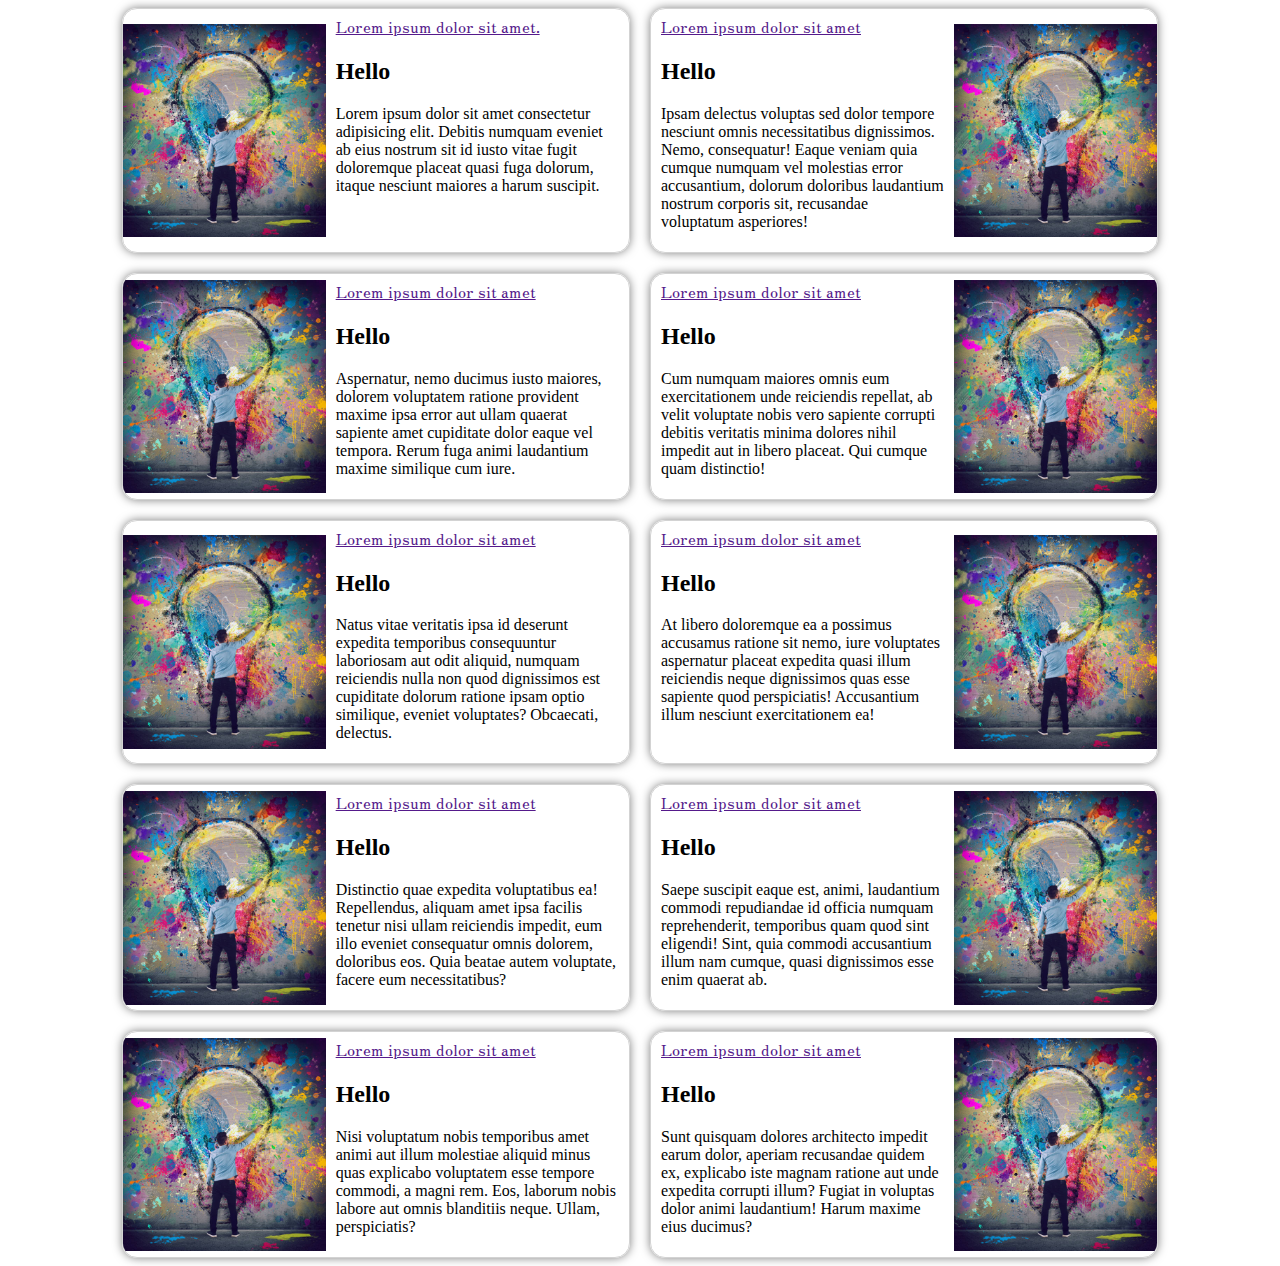
<file: index.html>
<!DOCTYPE html>
<html lang="en">
<head>


  <link rel="preconnect" href="https://fonts.googleapis.com">
<link rel="preconnect" href="https://fonts.gstatic.com" crossorigin>
<link href="https://fonts.googleapis.com/css2?family=Irish+Grover&family=Zen+Old+Mincho:wght@900&display=swap" rel="stylesheet">


  <meta charset="UTF-8">
  <meta http-equiv="X-UA-Compatible" content="IE=edge">
  <meta name="viewport" content="width=device-width, initial-scale=1.0">
  <title>Document</title>

  <link rel="stylesheet" href="./style.css">
</head>
<body>




  <main>


    <article>
      <img src="./images/images-1.jpg" alt="">
      <div> 

        <a href="">Lorem ipsum dolor sit amet.</a>
        <h2>Hello</h2>
        <p>Lorem ipsum dolor sit amet consectetur adipisicing elit. Debitis numquam eveniet ab eius nostrum sit id iusto vitae fugit doloremque placeat quasi fuga dolorum, itaque nesciunt maiores a harum suscipit.</p>
      </div>
    </article>
    <article>
      <img src="./images/images-1.jpg" alt="">
      <div>
        <a href="">Lorem ipsum dolor sit amet</a>
        <h2>Hello</h2>
        <p>Ipsam delectus voluptas sed dolor tempore nesciunt omnis necessitatibus dignissimos. Nemo, consequatur! Eaque veniam quia cumque numquam vel molestias error accusantium, dolorum doloribus laudantium nostrum corporis sit, recusandae voluptatum asperiores!</p>
      </div>
    </article>
    <article>
      <img src="./images/images-1.jpg" alt="">
      <div>
        <a href="">Lorem ipsum dolor sit amet</a>
        <h2>Hello</h2>
        <p>Aspernatur, nemo ducimus iusto maiores, dolorem voluptatem ratione provident maxime ipsa error aut ullam quaerat sapiente amet cupiditate dolor eaque vel tempora. Rerum fuga animi laudantium maxime similique cum iure.</p>
      </div>
    </article>
    <article>
      <img src="./images/images-1.jpg" alt="">
      <div>
        <a href="">Lorem ipsum dolor sit amet</a>
        <h2>Hello</h2>
        <p>Cum numquam maiores omnis eum exercitationem unde reiciendis repellat, ab velit voluptate nobis vero sapiente corrupti debitis veritatis minima dolores nihil impedit aut in libero placeat. Qui cumque quam distinctio!</p>
      </div>
    </article>
    <article>
      <img src="./images/images-1.jpg" alt="">
      <div>
        <a href="">Lorem ipsum dolor sit amet</a>
        <h2>Hello</h2>
        <p>Natus vitae veritatis ipsa id deserunt expedita temporibus consequuntur laboriosam aut odit aliquid, numquam reiciendis nulla non quod dignissimos est cupiditate dolorum ratione ipsam optio similique, eveniet voluptates? Obcaecati, delectus.</p>
      </div>
    </article>
    <article>
      <img src="./images/images-1.jpg" alt="">
      <div>
        <a href="">Lorem ipsum dolor sit amet</a>
        <h2>Hello</h2>
        <p>At libero doloremque ea a possimus accusamus ratione sit nemo, iure voluptates aspernatur placeat expedita quasi illum reiciendis neque dignissimos quas esse sapiente quod perspiciatis! Accusantium illum nesciunt exercitationem ea!</p>
      </div>
    </article>
    <article>
      <img src="./images/images-1.jpg" alt="">
      <div>
        <a href="">Lorem ipsum dolor sit amet</a>
        <h2>Hello</h2>
        <p>Distinctio quae expedita voluptatibus ea! Repellendus, aliquam amet ipsa facilis tenetur nisi ullam reiciendis impedit, eum illo eveniet consequatur omnis dolorem, doloribus eos. Quia beatae autem voluptate, facere eum necessitatibus?</p>
      </div>
    </article>
    <article>
      <img src="./images/images-1.jpg" alt="">
      <div>
        <a href="">Lorem ipsum dolor sit amet</a>
        <h2>Hello</h2>
        <p>Saepe suscipit eaque est, animi, laudantium commodi repudiandae id officia numquam reprehenderit, temporibus quam quod sint eligendi! Sint, quia commodi accusantium illum nam cumque, quasi dignissimos esse enim quaerat ab.</p>
      </div>
    </article>
    <article>
      <img src="./images/images-1.jpg" alt="">
      <div>
        <a href="">Lorem ipsum dolor sit amet</a>
        <h2>Hello</h2>
        <p>Nisi voluptatum nobis temporibus amet animi aut illum molestiae aliquid minus quas explicabo voluptatem esse tempore commodi, a magni rem. Eos, laborum nobis labore aut omnis blanditiis neque. Ullam, perspiciatis?</p>
      </div>
    </article>
    <article>
      <img src="./images/images-1.jpg" alt="">
      <div>
        <a href="">Lorem ipsum dolor sit amet</a>
        <h2>Hello</h2>
        <p>Sunt quisquam dolores architecto impedit earum dolor, aperiam recusandae quidem ex, explicabo iste magnam ratione aut unde expedita corrupti illum? Fugiat in voluptas dolor animi laudantium! Harum maxime eius ducimus?</p>
      </div>
    </article>


  </main>
</body>
</html>
</file>
<file: style.css>
main {
  display: flex;
  flex-wrap: wrap;
  justify-content: center;
  gap: 20px;
  
}
article {
 min-width: 400px;
 border: 1px solid lightgray;
 box-shadow: 0 0 10px rgba(0, 0, 0, 0.5);
 border-radius: 15px;
 overflow: hidden;
 display: flex;
 flex-basis: 40%;
  /*transition: background-color 2s, box-shadow 3s, color 1s;*/
  transition: all .5s ease-in-out;
}
article img {
  width: 40%;
  object-fit: contain;
}
div {
  padding: 5px 10px 5px;
}
a {
  font-family: 'Zen Old Mincho', serif;
}
p {
  font-family: 'Irish Grover', cursive;
}
h2 {
  display: block;
}
article:nth-child(2n+0) {
  flex-direction: row-reverse;
}
article:hover{
  box-shadow: 0 0 5px red;
  background-color: black;
  color: white;
  
}
</file>
